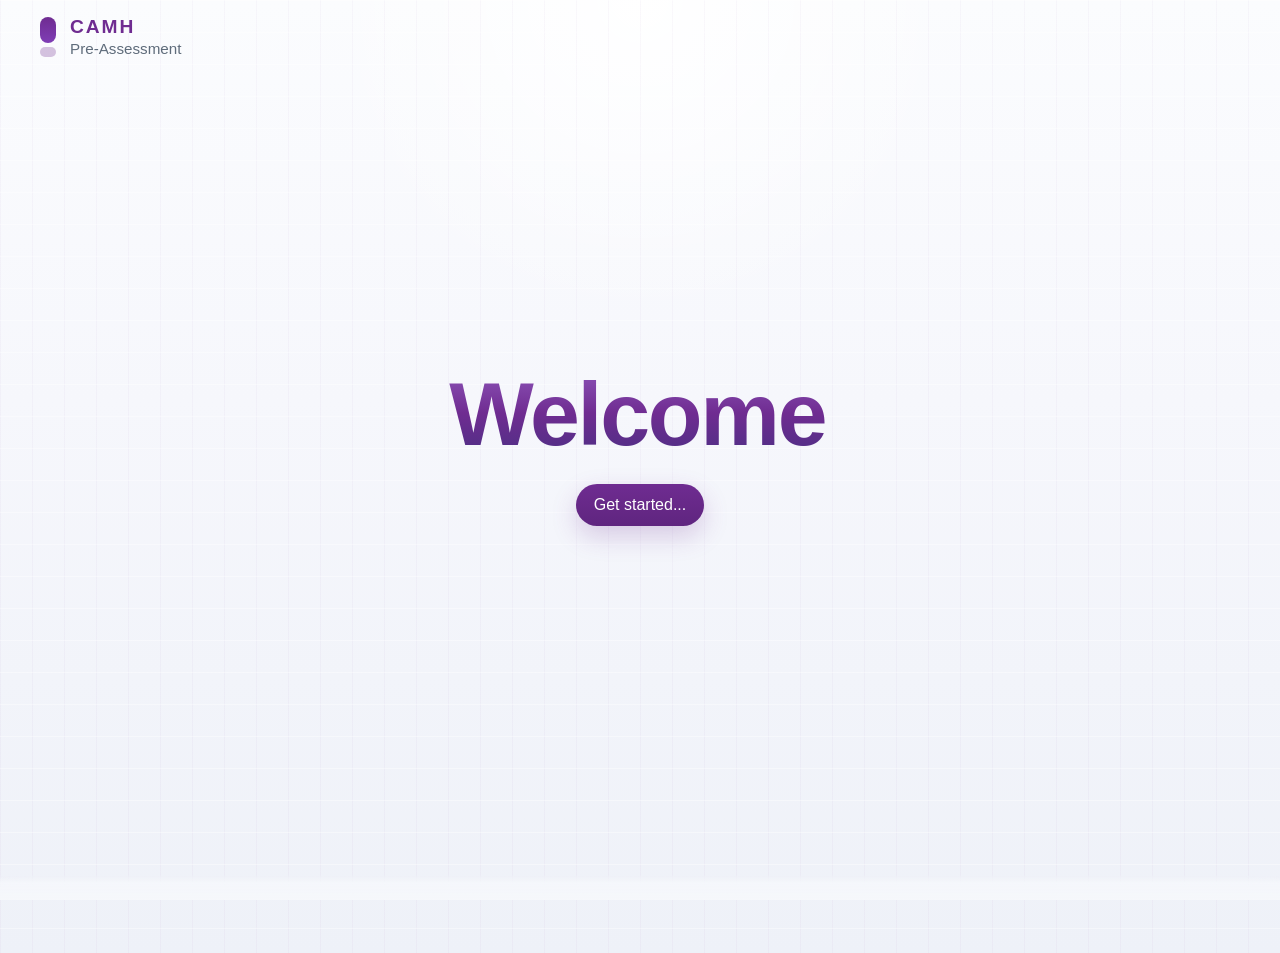
<file: docs/index.html>
<!doctype html>
<html lang="en">
  <head>
    <meta charset="UTF-8" />
    <meta name="viewport" content="width=device-width, initial-scale=1.0" />
    <title>CAMH ASD Intake</title>
    <link rel="icon" type="image/svg+xml" href="./favicon.svg" />
    <link rel="stylesheet" href="./styles.css" />
  </head>
  <body>
    <div class="page-shell">
      <header class="topbar">
        <div class="brand-lockup" aria-label="CAMH">
          <div class="brand-mark" aria-hidden="true">
            <span></span>
            <span></span>
          </div>
          <div class="brand-copy">
            <div class="brand-wordmark">CAMH</div>
            <div class="brand-subtitle">Pre-Assessment</div>
          </div>
        </div>
        <div class="topbar-actions">
          <button id="pause-toggle" class="ghost-button" type="button">
            Pause
          </button>
          <button id="prefs-toggle" class="ghost-button" type="button" aria-expanded="false">
            Preferences
          </button>
        </div>
      </header>

      <main class="stage">
        <section class="stage-card">
          <div id="screen-container"></div>
        </section>
      </main>

      <footer class="footer-bar">
        <div id="progress-block" class="progress-block hidden">
          <div class="progress-meta">
            <span id="section-progress"></span>
            <span class="dot"></span>
            <span id="question-progress"></span>
          </div>
          <div class="progress-glass" aria-hidden="true">
            <div id="progress-fill" class="progress-fill"></div>
          </div>
        </div>
      </footer>

      <dialog id="prefs-dialog" class="prefs-dialog">
        <form method="dialog" class="prefs-panel">
          <div class="prefs-header">
            <div>
              <h2>Preferences</h2>
            </div>
            <button class="ghost-button" value="cancel" type="submit">Done</button>
          </div>

          <div class="prefs-grid">
            <label>
              Tone
              <select id="pref-tone"></select>
            </label>
            <label>
              Question Length
              <select id="pref-length"></select>
            </label>
            <label>
              Pace
              <select id="pref-pace"></select>
            </label>
            <label>
              Examples
              <select id="pref-examples"></select>
            </label>
            <label>
              Font Size
              <select id="pref-font-size"></select>
            </label>
            <label>
              Question Typing
              <select id="pref-question-typing"></select>
            </label>
            <label>
              Question Typing Speed
              <select id="pref-question-typing-speed"></select>
            </label>
          </div>
        </form>
      </dialog>

      <dialog id="pause-dialog" class="prefs-dialog">
        <form method="dialog" class="prefs-panel">
          <div class="prefs-header">
            <div>
              <h2>Assessment paused</h2>
            </div>
          </div>
          <div class="intro-copy">
            <p>Your place is saved here. Select <strong>Unpause</strong> when you are ready to continue.</p>
          </div>
          <div class="action-row">
            <button id="pause-unpause" class="primary-button" value="default" type="submit">Unpause</button>
          </div>
        </form>
      </dialog>
    </div>

    <script type="module" src="./app.js"></script>
  </body>
</html>
</file>
<file: docs/styles.css>
:root {
  --bg: #f5f7fb;
  --bg-alt: #eef3f8;
  --surface: rgba(255, 255, 255, 0.82);
  --surface-strong: rgba(255, 255, 255, 0.94);
  --surface-soft: #f3f6fa;
  --text: #101828;
  --text-soft: #5f6c7b;
  --line: rgba(16, 24, 40, 0.09);
  --accent: #0f6cbd;
  --accent-soft: rgba(15, 108, 189, 0.12);
  --camh-purple: #6f2c91;
  --camh-purple-soft: rgba(111, 44, 145, 0.1);
  --focus: #1677ff;
  --danger: #c94f4f;
  --radius-xl: 28px;
  --radius-lg: 22px;
  --radius-md: 16px;
  --shadow: 0 18px 50px rgba(17, 24, 39, 0.08);
  --font-display: "SF Pro Display", "Segoe UI", sans-serif;
  --font-text: "SF Pro Text", "Segoe UI", sans-serif;
  --question-size: clamp(1.7rem, 2.8vw, 2.5rem);
  --body-size: 1rem;
  --control-size: 1rem;
}

* {
  box-sizing: border-box;
}

html,
body {
  margin: 0;
  min-height: 100%;
}

body {
  font-family: var(--font-text);
  color: var(--text);
  font-size: var(--body-size);
  background:
    linear-gradient(rgba(255, 255, 255, 0.38) 1px, transparent 1px),
    linear-gradient(90deg, rgba(111, 44, 145, 0.03) 1px, transparent 1px),
    radial-gradient(circle at top center, rgba(255, 255, 255, 0.96), transparent 28%),
    linear-gradient(180deg, #fbfcfe 0%, #f6f7fc 42%, #eef1f8 100%);
  background-size: 32px 32px, 32px 32px, auto, auto;
}

button,
input,
select,
textarea {
  font: inherit;
}

button:focus-visible,
input:focus-visible,
select:focus-visible,
textarea:focus-visible {
  outline: 3px solid rgba(22, 119, 255, 0.3);
  outline-offset: 2px;
}

.page-shell {
  min-height: 100vh;
  display: flex;
  flex-direction: column;
  padding: 0;
  padding-bottom: 84px;
}

.topbar,
.footer-bar {
  width: 100%;
  display: flex;
  align-items: center;
  justify-content: space-between;
  gap: 20px;
  padding-left: 40px;
  padding-right: 40px;
}

.topbar-actions {
  display: flex;
  align-items: center;
  gap: 10px;
}

.topbar {
  padding-top: 16px;
  padding-bottom: 8px;
}

.footer-bar {
  position: fixed;
  left: 0;
  right: 0;
  bottom: 0;
  z-index: 20;
  padding-top: 10px;
  padding-bottom: 14px;
  color: var(--text-soft);
  justify-content: center;
  background: linear-gradient(180deg, rgba(245, 247, 251, 0) 0%, rgba(245, 247, 251, 0.88) 30%, rgba(245, 247, 251, 0.97) 100%);
  backdrop-filter: blur(14px);
  -webkit-backdrop-filter: blur(14px);
}

.stage {
  flex: 1;
  display: block;
  width: 100%;
}

.stage-card {
  width: 100%;
  min-height: calc(100vh - 96px);
  padding: 8px 28px 8px;
  border: 0;
  border-radius: 0;
  background: transparent;
  box-shadow: none;
  backdrop-filter: none;
  -webkit-backdrop-filter: none;
}

h1,
h2,
h3 {
  margin: 0;
  font-family: var(--font-display);
  letter-spacing: -0.03em;
}

h1 {
  font-size: clamp(1.4rem, 1.8vw, 2rem);
  font-weight: 700;
}

h2 {
  font-size: var(--question-size);
  line-height: 1.1;
  font-weight: 650;
}

h3 {
  font-size: 1.15rem;
  font-weight: 650;
}

p {
  line-height: 1.6;
}

.status-text {
  margin: 0;
}

.progress-block {
  width: min(760px, calc(100vw - 80px));
  display: grid;
  gap: 6px;
  margin-top: 2px;
}

.progress-meta {
  display: flex;
  align-items: center;
  justify-content: center;
  gap: 10px;
  font-size: 0.82rem;
  color: rgba(95, 108, 123, 0.92);
}

.progress-glass {
  position: relative;
  height: 10px;
  width: 100%;
  border-radius: 999px;
  border: 1px solid rgba(255, 255, 255, 0.45);
  background: linear-gradient(180deg, rgba(255, 255, 255, 0.52) 0%, rgba(232, 237, 246, 0.38) 100%);
  box-shadow:
    inset 0 1px 0 rgba(255, 255, 255, 0.68),
    0 8px 24px rgba(17, 24, 39, 0.06);
  overflow: hidden;
  backdrop-filter: blur(16px);
  -webkit-backdrop-filter: blur(16px);
}

.progress-fill {
  position: absolute;
  inset: 0 auto 0 0;
  width: 0%;
  border-radius: inherit;
  background:
    linear-gradient(90deg, rgba(164, 120, 204, 0.95) 0%, rgba(111, 44, 145, 0.96) 52%, rgba(76, 47, 132, 0.96) 100%);
  box-shadow:
    inset 0 1px 0 rgba(255, 255, 255, 0.28),
    0 6px 18px rgba(111, 44, 145, 0.22);
  transition: width 520ms cubic-bezier(0.22, 1, 0.36, 1);
}

.brand-lockup {
  display: flex;
  align-items: center;
  gap: 14px;
}

.brand-mark {
  display: grid;
  gap: 4px;
}

.brand-mark span {
  display: block;
  width: 16px;
  border-radius: 999px;
}

.brand-mark span:first-child {
  height: 26px;
  background: linear-gradient(180deg, var(--camh-purple) 0%, #7f3eb5 100%);
}

.brand-mark span:last-child {
  height: 10px;
  background: rgba(111, 44, 145, 0.28);
}

.brand-copy {
  display: grid;
  gap: 2px;
}

.brand-wordmark {
  font-family: var(--font-display);
  font-size: 1.2rem;
  font-weight: 700;
  letter-spacing: 0.1em;
  color: var(--camh-purple);
}

.brand-subtitle {
  font-size: 0.95rem;
  color: var(--text-soft);
}

.welcome-screen {
  min-height: calc(100vh - 150px);
  display: grid;
  place-items: center;
  text-align: center;
}

.welcome-inner {
  display: grid;
  gap: 24px;
  justify-items: center;
  width: 100%;
}

.welcome-title {
  margin: 0;
  display: inline-block;
  width: auto;
  max-width: 100%;
  padding: 0 0.08em 0 0.02em;
  font-family: var(--font-display);
  font-size: clamp(2.8rem, 8vw, 5.6rem);
  font-weight: 700;
  text-align: center;
  letter-spacing: -0.025em;
  line-height: 1;
  background: linear-gradient(180deg, #8c52b6 0%, #6f2c91 48%, #4c2f84 100%);
  -webkit-background-clip: text;
  background-clip: text;
  -webkit-text-fill-color: transparent;
  color: transparent;
  overflow: visible;
  transition: transform 180ms ease;
  transform-origin: center center;
}

.welcome-title:hover {
  animation: welcome-jiggle 420ms ease-in-out;
}

@keyframes welcome-jiggle {
  0% {
    transform: rotate(0deg) translateY(0);
  }

  20% {
    transform: rotate(-1.2deg) translateY(-1px);
  }

  40% {
    transform: rotate(1.2deg) translateY(0);
  }

  60% {
    transform: rotate(-0.8deg) translateY(-1px);
  }

  80% {
    transform: rotate(0.8deg) translateY(0);
  }

  100% {
    transform: rotate(0deg) translateY(0);
  }
}

.hidden {
  display: none;
}

.dot {
  width: 5px;
  height: 5px;
  border-radius: 50%;
  background: rgba(95, 108, 123, 0.5);
}

.ghost-button,
.primary-button,
.secondary-button,
.text-button {
  border: 0;
  border-radius: 999px;
  cursor: pointer;
  transition: transform 120ms ease, background 120ms ease, opacity 120ms ease;
}

.ghost-button,
.secondary-button {
  padding: 10px 14px;
  background: rgba(255, 255, 255, 0.76);
  color: var(--text);
  border: 1px solid var(--line);
}

.primary-button {
  padding: 12px 18px;
  background: linear-gradient(180deg, var(--camh-purple) 0%, #5f257f 100%);
  color: #fff;
  box-shadow: 0 10px 26px rgba(111, 44, 145, 0.22);
}

.text-button {
  padding: 8px 4px;
  background: transparent;
  color: var(--camh-purple);
  font-size: 0.95rem;
}

.ghost-button:hover,
.primary-button:hover,
.secondary-button:hover,
.text-button:hover {
  transform: translateY(-1px);
}

.screen-layout {
  min-height: 100%;
  display: flex;
  flex-direction: column;
  justify-content: space-between;
  gap: 8px;
  width: 100%;
}

.screen-head {
  display: grid;
  gap: 10px;
  width: 100%;
  padding-bottom: 18px;
}

.intro-copy,
.helper-box,
.summary-box,
.review-item,
.example-box {
  padding: 18px 20px;
  border-radius: var(--radius-lg);
  background: var(--surface-soft);
  border: 1px solid var(--line);
}

.intro-copy {
  max-width: min(1100px, 100%);
}

.plain-copy,
.plain-copy p {
  padding: 0;
  margin: 0;
  background: transparent;
  border: 0;
  color: var(--text-soft);
}

.question-copy {
  max-width: min(1200px, 100%);
  width: 100%;
  margin-top: 4vh;
}

.question-hint {
  margin-top: 10px;
  display: inline-flex;
  align-items: center;
  gap: 10px;
  flex-wrap: wrap;
  font-size: 0.88rem;
  color: var(--text-soft);
  opacity: 0.82;
}

.question-hint-dismiss {
  padding: 4px 10px;
  border: 1px solid rgba(16, 24, 40, 0.1);
  border-radius: 999px;
  background: rgba(255, 255, 255, 0.72);
  color: var(--text-soft);
  font-size: 0.8rem;
  cursor: pointer;
}

.audio-trigger {
  min-width: 38px;
  height: 30px;
  display: inline-flex;
  align-items: center;
  justify-content: center;
  padding: 0 10px;
  border: 1px solid rgba(16, 24, 40, 0.1);
  border-radius: 999px;
  background: rgba(255, 255, 255, 0.72);
  color: var(--text-soft);
  font-size: 0.8rem;
  cursor: pointer;
  transition: transform 120ms ease, border-color 120ms ease, background 120ms ease;
}

.audio-trigger:hover {
  transform: translateY(-1px);
  border-color: rgba(16, 24, 40, 0.16);
  background: rgba(255, 255, 255, 0.9);
}

.question-audio-row {
  margin-top: 8px;
}

.typed-question {
  display: inline;
}

.typed-question.is-typing::after {
  content: "";
  display: inline-block;
  width: 0.08em;
  height: 0.9em;
  margin-left: 0.08em;
  vertical-align: -0.08em;
  background: rgba(111, 44, 145, 0.7);
  animation: typed-cursor 0.9s steps(1, end) infinite;
}

@keyframes typed-cursor {
  0%,
  49% {
    opacity: 1;
  }

  50%,
  100% {
    opacity: 0;
  }
}

.helper-box,
.example-box,
.summary-box {
  color: var(--text-soft);
}

.example-box strong,
.summary-box strong,
.helper-box strong {
  color: var(--text);
}

.example-actions {
  display: grid;
  grid-template-columns: repeat(3, minmax(0, 1fr));
  gap: 10px;
  margin-top: 12px;
  justify-content: center;
}

.example-choice {
  width: 100%;
  min-height: 48px;
  padding: 10px 12px;
  border: 1px solid rgba(16, 24, 40, 0.1);
  border-radius: 18px;
  background: rgba(255, 255, 255, 0.72);
  color: var(--text-soft);
  font-size: 0.84rem;
  cursor: pointer;
  text-align: center;
}

.example-choice:hover {
  transform: translateY(-1px);
  border-color: rgba(16, 24, 40, 0.16);
  background: rgba(255, 255, 255, 0.92);
}

.response-area {
  display: grid;
  gap: 10px;
  width: 100%;
  padding-top: 56px;
}

textarea {
  width: 100%;
  min-height: 101px;
  padding: 13px 53px 13px 15px;
  border-radius: 24px;
  border: 1px solid rgba(16, 24, 40, 0.12);
  background: linear-gradient(180deg, rgba(242, 244, 247, 0.99) 0%, rgba(236, 239, 243, 0.99) 100%);
  color: var(--text);
  font-size: 0.95rem;
  line-height: 1.42;
  resize: vertical;
  box-shadow:
    inset 0 1px 0 rgba(255, 255, 255, 0.76),
    0 8px 20px rgba(16, 24, 40, 0.04);
}

.text-response-wrap {
  position: relative;
  width: 100%;
}

.stt-trigger {
  position: absolute;
  right: 14px;
  bottom: 14px;
  min-width: 34px;
  height: 30px;
  display: inline-flex;
  align-items: center;
  justify-content: center;
  padding: 0 9px;
  border: 1px solid rgba(16, 24, 40, 0.1);
  border-radius: 999px;
  background: rgba(255, 255, 255, 0.76);
  color: var(--text-soft);
  font-size: 0.8rem;
  cursor: pointer;
  transition: transform 120ms ease, border-color 120ms ease, background 120ms ease;
}

.stt-trigger:hover {
  transform: translateY(-1px);
  border-color: rgba(16, 24, 40, 0.16);
  background: rgba(255, 255, 255, 0.9);
}

.option-list {
  display: grid;
  gap: 10px;
  width: 100%;
}

.option-list.compact-grid {
  grid-template-columns: repeat(auto-fit, minmax(190px, 1fr));
  align-items: stretch;
}

.option-item {
  display: flex;
  align-items: center;
  gap: 14px;
  width: 100%;
  padding: 15px 18px;
  border: 1px solid rgba(16, 24, 40, 0.12);
  border-radius: 24px;
  background: linear-gradient(180deg, rgba(242, 244, 247, 0.99) 0%, rgba(236, 239, 243, 0.99) 100%);
  color: var(--text);
  cursor: pointer;
  transition: transform 120ms ease, border-color 120ms ease, box-shadow 120ms ease, background 120ms ease;
  box-shadow:
    inset 0 1px 0 rgba(255, 255, 255, 0.76),
    0 8px 20px rgba(16, 24, 40, 0.04);
}

.option-item:hover {
  transform: translateY(-1px);
  border-color: rgba(111, 44, 145, 0.28);
}

.option-item:has(input:checked) {
  border-color: rgba(111, 44, 145, 0.48);
  background: rgba(111, 44, 145, 0.08);
  box-shadow: 0 10px 24px rgba(111, 44, 145, 0.12);
}

.option-item span {
  font-size: var(--control-size);
}

.option-item input {
  width: 18px;
  height: 18px;
}

.option-item.card-option {
  min-height: 97px;
  align-items: center;
  justify-content: center;
  padding: 16px;
  text-align: center;
}

.option-item.card-option input {
  position: absolute;
  opacity: 0;
  pointer-events: none;
}

.option-copy {
  display: grid;
  gap: 8px;
  width: 100%;
}

.option-title {
  font-size: 0.95rem;
  font-weight: 600;
  color: var(--text);
}

.option-item.card-option .option-title {
  font-size: 1.19rem;
}

.option-description {
  color: var(--text-soft);
  line-height: 1.5;
  font-size: 0.82rem;
}

.action-row,
.footer-actions {
  display: flex;
  flex-wrap: wrap;
  gap: 10px;
}

.footer-actions {
  align-items: center;
  justify-content: center;
  padding-top: 4px;
  width: 100%;
}

.footer-actions.nav-footer {
  padding-top: 2.5vh;
}

.subtle-actions {
  display: flex;
  flex-wrap: wrap;
  gap: 14px;
  justify-content: center;
}

.subtle-actions.secondary {
  padding-top: 6px;
}

.nav-cluster {
  display: flex;
  align-items: center;
  justify-content: center;
  gap: 18px;
  width: 100%;
}

.arrow-button {
  width: 53px;
  height: 53px;
  display: inline-flex;
  align-items: center;
  justify-content: center;
  border: 1px solid var(--line);
  border-radius: 999px;
  background: rgba(255, 255, 255, 0.82);
  color: var(--camh-purple);
  font-size: 1.32rem;
  cursor: pointer;
  transition: transform 120ms ease, border-color 120ms ease, background 120ms ease;
}

.next-button {
  min-width: 94px;
  padding: 0 16px;
  gap: 8px;
  background: linear-gradient(180deg, rgba(130, 85, 171, 0.96) 0%, rgba(111, 44, 145, 0.96) 100%);
  color: #fff;
  border-color: rgba(111, 44, 145, 0.16);
  box-shadow: 0 8px 20px rgba(111, 44, 145, 0.18);
}

.arrow-button:hover {
  transform: translateY(-1px);
  border-color: rgba(111, 44, 145, 0.32);
}

.arrow-button:disabled {
  opacity: 0.4;
  cursor: default;
  transform: none;
}

.nav-skip {
  min-width: 81px;
  padding: 9px 13px;
  border: 1px solid var(--line);
  border-radius: 999px;
  background: transparent;
  color: var(--text-soft);
  cursor: pointer;
}

.nav-skip:disabled {
  opacity: 0.4;
  cursor: default;
}

.review-list {
  display: grid;
  gap: 12px;
  width: min(820px, 100%);
}

.resource-list {
  width: min(760px, 100%);
}

.resource-list ul {
  margin: 0;
  padding-left: 20px;
}

.resource-list li {
  margin-bottom: 12px;
  color: var(--text-soft);
  line-height: 1.6;
}

.review-item {
  padding: 18px 20px;
  border: 1px solid rgba(16, 24, 40, 0.08);
  border-radius: 22px;
  background: rgba(255, 255, 255, 0.72);
  box-shadow: 0 10px 26px rgba(17, 24, 39, 0.04);
}

.compact-summary-box {
  width: min(820px, 100%);
  padding: 18px 20px;
}

.compact-summary-box strong {
  display: block;
  margin-bottom: 10px;
}

.compact-resource-list {
  width: min(760px, 100%);
  padding: 16px 0 4px;
}

.compact-resource-list h3 {
  margin-bottom: 14px;
}

.resource-rows {
  display: grid;
  gap: 12px;
}

.resource-rows p {
  margin: 0;
  color: var(--text-soft);
  line-height: 1.6;
}

.review-disclosure summary {
  display: flex;
  align-items: center;
  justify-content: space-between;
  gap: 12px;
  cursor: pointer;
  list-style: none;
  font-family: var(--font-display);
  font-size: 1.02rem;
  font-weight: 600;
  color: var(--text);
}

.review-disclosure summary::-webkit-details-marker {
  display: none;
}

.review-disclosure summary::after {
  content: "+";
  width: 28px;
  height: 28px;
  display: inline-flex;
  align-items: center;
  justify-content: center;
  border-radius: 999px;
  border: 1px solid rgba(16, 24, 40, 0.08);
  background: rgba(255, 255, 255, 0.82);
  color: var(--text-soft);
  font-size: 1rem;
  flex-shrink: 0;
}

.review-disclosure[open] summary::after {
  content: "-";
}

.review-disclosure ul,
.review-disclosure pre,
.review-download-row {
  margin-top: 14px;
}

.review-download-row {
  display: flex;
  justify-content: flex-start;
}

.completion-screen {
  min-height: calc(100vh - 176px);
  justify-content: center;
  align-items: center;
  gap: 28px;
}

.completion-head,
.completion-resources {
  width: min(760px, 100%);
  text-align: center;
}

.completion-head .intro-copy,
.completion-resources {
  margin-left: auto;
  margin-right: auto;
}

.review-item ul,
.summary-box ul,
.example-box ul {
  margin: 10px 0 0;
  padding-left: 18px;
}

.section-review-list {
  list-style: none;
  margin: 0;
  padding: 0;
  display: grid;
  gap: 14px;
}

.section-review-list li {
  display: block;
}

.review-answer-text {
  color: var(--text-soft);
  line-height: 1.6;
  white-space: pre-wrap;
  overflow-wrap: anywhere;
}

.section-answer-disclosure summary {
  cursor: pointer;
  list-style: none;
  font-weight: 600;
  color: var(--text);
}

.section-answer-disclosure summary::-webkit-details-marker {
  display: none;
}

.section-answer-disclosure summary::after {
  content: " +";
  color: var(--text-soft);
}

.section-answer-disclosure[open] summary::after {
  content: " -";
}

.section-answer-disclosure .review-answer-text {
  display: block;
  margin-top: 8px;
}

.prefs-dialog {
  width: min(620px, calc(100vw - 32px));
  border: 0;
  padding: 0;
  background: transparent;
}

.prefs-dialog::backdrop {
  background: rgba(16, 24, 40, 0.18);
  backdrop-filter: blur(10px);
  -webkit-backdrop-filter: blur(10px);
}

.prefs-panel {
  padding: 28px;
  border-radius: 28px;
  border: 1px solid var(--line);
  background: rgba(255, 255, 255, 0.95);
  box-shadow: var(--shadow);
}

#pause-dialog .prefs-panel {
  padding: 26px 24px;
  border-radius: 30px;
  background: rgba(255, 255, 255, 0.92);
  backdrop-filter: blur(18px);
  -webkit-backdrop-filter: blur(18px);
}

#pause-dialog .prefs-header {
  margin-bottom: 10px;
}

#pause-dialog .eyebrow {
  display: none;
}

#pause-dialog .intro-copy {
  padding: 0;
  border: 0;
  background: transparent;
  text-align: center;
  color: var(--text-soft);
}

#pause-dialog .action-row {
  justify-content: center;
  padding-top: 6px;
}

.prefs-header {
  display: flex;
  justify-content: space-between;
  gap: 20px;
  align-items: start;
  margin-bottom: 20px;
}

.prefs-grid {
  display: grid;
  gap: 16px;
  grid-template-columns: repeat(auto-fit, minmax(220px, 1fr));
}

label {
  display: grid;
  gap: 8px;
  color: var(--text-soft);
}

select {
  width: 100%;
  padding: 14px 16px;
  border-radius: 16px;
  border: 1px solid var(--line);
  background: #fff;
  color: var(--text);
  font-size: 0.96rem;
}

pre {
  overflow: auto;
  white-space: pre-wrap;
  word-break: break-word;
  font-family: "SF Mono", "Menlo", monospace;
  font-size: 0.82rem;
}

@media (max-width: 720px) {
  .page-shell {
    padding: 0;
    padding-bottom: 74px;
  }

  .stage-card {
    min-height: auto;
    padding: 6px 14px 10px;
  }

  .footer-bar,
  .footer-actions {
    flex-direction: column;
    align-items: stretch;
  }

  .topbar,
  .footer-bar {
    padding-left: 18px;
    padding-right: 18px;
  }

  .topbar {
    flex-direction: row;
    align-items: center;
    justify-content: space-between;
    gap: 12px;
  }

  .topbar-actions {
    gap: 8px;
    flex-shrink: 0;
  }

  .ghost-button {
    min-width: 0;
    padding: 9px 12px;
    font-size: 0.88rem;
  }

  .progress-block {
    width: min(100%, calc(100vw - 36px));
  }

  h2 {
    font-size: 1.55rem;
  }

  .footer-actions.nav-footer {
    padding-top: 1.4vh;
  }

  .question-copy {
    max-width: 100%;
    margin-top: 2vh;
  }

  .response-area {
    padding-top: 28px;
  }

  textarea,
  .option-list {
    width: 100%;
  }

  .arrow-button {
    width: 48px;
    height: 48px;
    font-size: 1.18rem;
  }

  .next-button {
    min-width: 88px;
    padding: 0 14px;
  }

  .nav-skip {
    min-width: 76px;
    padding: 8px 12px;
  }
}

@media (max-width: 480px) {
  :root {
    --question-size: 1.42rem;
    --body-size: 0.93rem;
    --control-size: 0.93rem;
  }

  .page-shell {
    padding-bottom: 70px;
  }

  .topbar {
    padding-top: 12px;
    padding-bottom: 4px;
  }

  .topbar,
  .footer-bar {
    padding-left: 14px;
    padding-right: 14px;
  }

  .brand-lockup {
    gap: 10px;
    min-width: 0;
  }

  .brand-wordmark {
    font-size: 0.96rem;
    letter-spacing: 0.08em;
  }

  .brand-subtitle {
    font-size: 0.76rem;
  }

  .topbar-actions {
    gap: 6px;
  }

  .ghost-button {
    padding: 7px 10px;
    font-size: 0.8rem;
    border-radius: 999px;
  }

  .stage-card {
    padding: 4px 12px 8px;
  }

  .welcome-screen {
    min-height: calc(100dvh - 132px);
  }

  .welcome-title {
    font-size: clamp(2.2rem, 14vw, 3.6rem);
  }

  .screen-layout {
    gap: 18px;
  }

  .question-copy {
    margin-top: 1.4vh;
  }

  .response-area {
    padding-top: 24px;
  }

  textarea {
    min-height: 116px;
    padding: 16px 54px 16px 16px;
  }

  .option-item.card-option,
  .option-item {
    padding: 14px 14px;
  }

  .subtle-actions {
    gap: 10px;
  }

  .example-actions {
    grid-template-columns: 1fr;
  }

  .nav-cluster {
    gap: 14px;
  }

  .arrow-button {
    width: 44px;
    height: 44px;
    font-size: 1.08rem;
  }

  .next-button {
    min-width: 80px;
    padding: 0 12px;
  }

  .nav-skip {
    min-width: 68px;
    padding: 7px 11px;
  }

  .progress-meta {
    font-size: 0.75rem;
  }

  .progress-glass {
    height: 8px;
  }
}
</file>
<file: prototype/styles.css>
:root {
  --bg: #f5f7fb;
  --bg-alt: #eef3f8;
  --surface: rgba(255, 255, 255, 0.82);
  --surface-strong: rgba(255, 255, 255, 0.94);
  --surface-soft: #f3f6fa;
  --text: #101828;
  --text-soft: #5f6c7b;
  --line: rgba(16, 24, 40, 0.09);
  --accent: #0f6cbd;
  --accent-soft: rgba(15, 108, 189, 0.12);
  --camh-purple: #6f2c91;
  --camh-purple-soft: rgba(111, 44, 145, 0.1);
  --focus: #1677ff;
  --danger: #c94f4f;
  --radius-xl: 28px;
  --radius-lg: 22px;
  --radius-md: 16px;
  --shadow: 0 18px 50px rgba(17, 24, 39, 0.08);
  --font-display: "SF Pro Display", "Segoe UI", sans-serif;
  --font-text: "SF Pro Text", "Segoe UI", sans-serif;
  --question-size: clamp(1.7rem, 2.8vw, 2.5rem);
  --body-size: 1rem;
  --control-size: 1rem;
}

* {
  box-sizing: border-box;
}

html,
body {
  margin: 0;
  min-height: 100%;
}

body {
  font-family: var(--font-text);
  color: var(--text);
  font-size: var(--body-size);
  background:
    linear-gradient(rgba(255, 255, 255, 0.38) 1px, transparent 1px),
    linear-gradient(90deg, rgba(111, 44, 145, 0.03) 1px, transparent 1px),
    radial-gradient(circle at top center, rgba(255, 255, 255, 0.96), transparent 28%),
    linear-gradient(180deg, #fbfcfe 0%, #f6f7fc 42%, #eef1f8 100%);
  background-size: 32px 32px, 32px 32px, auto, auto;
}

button,
input,
select,
textarea {
  font: inherit;
}

button:focus-visible,
input:focus-visible,
select:focus-visible,
textarea:focus-visible {
  outline: 3px solid rgba(22, 119, 255, 0.3);
  outline-offset: 2px;
}

.page-shell {
  min-height: 100vh;
  display: flex;
  flex-direction: column;
  padding: 0;
  padding-bottom: 84px;
}

.topbar,
.footer-bar {
  width: 100%;
  display: flex;
  align-items: center;
  justify-content: space-between;
  gap: 20px;
  padding-left: 40px;
  padding-right: 40px;
}

.topbar-actions {
  display: flex;
  align-items: center;
  gap: 10px;
}

.topbar {
  padding-top: 16px;
  padding-bottom: 8px;
}

.footer-bar {
  position: fixed;
  left: 0;
  right: 0;
  bottom: 0;
  z-index: 20;
  padding-top: 10px;
  padding-bottom: 14px;
  color: var(--text-soft);
  justify-content: center;
  background: linear-gradient(180deg, rgba(245, 247, 251, 0) 0%, rgba(245, 247, 251, 0.88) 30%, rgba(245, 247, 251, 0.97) 100%);
  backdrop-filter: blur(14px);
  -webkit-backdrop-filter: blur(14px);
}

.stage {
  flex: 1;
  display: block;
  width: 100%;
}

.stage-card {
  width: 100%;
  min-height: calc(100vh - 96px);
  padding: 8px 28px 8px;
  border: 0;
  border-radius: 0;
  background: transparent;
  box-shadow: none;
  backdrop-filter: none;
  -webkit-backdrop-filter: none;
}

h1,
h2,
h3 {
  margin: 0;
  font-family: var(--font-display);
  letter-spacing: -0.03em;
}

h1 {
  font-size: clamp(1.4rem, 1.8vw, 2rem);
  font-weight: 700;
}

h2 {
  font-size: var(--question-size);
  line-height: 1.1;
  font-weight: 650;
}

h3 {
  font-size: 1.15rem;
  font-weight: 650;
}

p {
  line-height: 1.6;
}

.status-text {
  margin: 0;
}

.progress-block {
  width: min(760px, calc(100vw - 80px));
  display: grid;
  gap: 6px;
  margin-top: 2px;
}

.progress-meta {
  display: flex;
  align-items: center;
  justify-content: center;
  gap: 10px;
  font-size: 0.82rem;
  color: rgba(95, 108, 123, 0.92);
}

.progress-glass {
  position: relative;
  height: 10px;
  width: 100%;
  border-radius: 999px;
  border: 1px solid rgba(255, 255, 255, 0.45);
  background: linear-gradient(180deg, rgba(255, 255, 255, 0.52) 0%, rgba(232, 237, 246, 0.38) 100%);
  box-shadow:
    inset 0 1px 0 rgba(255, 255, 255, 0.68),
    0 8px 24px rgba(17, 24, 39, 0.06);
  overflow: hidden;
  backdrop-filter: blur(16px);
  -webkit-backdrop-filter: blur(16px);
}

.progress-fill {
  position: absolute;
  inset: 0 auto 0 0;
  width: 0%;
  border-radius: inherit;
  background:
    linear-gradient(90deg, rgba(164, 120, 204, 0.95) 0%, rgba(111, 44, 145, 0.96) 52%, rgba(76, 47, 132, 0.96) 100%);
  box-shadow:
    inset 0 1px 0 rgba(255, 255, 255, 0.28),
    0 6px 18px rgba(111, 44, 145, 0.22);
  transition: width 520ms cubic-bezier(0.22, 1, 0.36, 1);
}

.brand-lockup {
  display: flex;
  align-items: center;
  gap: 14px;
}

.brand-mark {
  display: grid;
  gap: 4px;
}

.brand-mark span {
  display: block;
  width: 16px;
  border-radius: 999px;
}

.brand-mark span:first-child {
  height: 26px;
  background: linear-gradient(180deg, var(--camh-purple) 0%, #7f3eb5 100%);
}

.brand-mark span:last-child {
  height: 10px;
  background: rgba(111, 44, 145, 0.28);
}

.brand-copy {
  display: grid;
  gap: 2px;
}

.brand-wordmark {
  font-family: var(--font-display);
  font-size: 1.2rem;
  font-weight: 700;
  letter-spacing: 0.1em;
  color: var(--camh-purple);
}

.brand-subtitle {
  font-size: 0.95rem;
  color: var(--text-soft);
}

.welcome-screen {
  min-height: calc(100vh - 150px);
  display: grid;
  place-items: center;
  text-align: center;
}

.welcome-inner {
  display: grid;
  gap: 24px;
  justify-items: center;
  width: 100%;
}

.welcome-title {
  margin: 0;
  display: inline-block;
  width: auto;
  max-width: 100%;
  padding: 0 0.08em 0 0.02em;
  font-family: var(--font-display);
  font-size: clamp(2.8rem, 8vw, 5.6rem);
  font-weight: 700;
  text-align: center;
  letter-spacing: -0.025em;
  line-height: 1;
  background: linear-gradient(180deg, #8c52b6 0%, #6f2c91 48%, #4c2f84 100%);
  -webkit-background-clip: text;
  background-clip: text;
  -webkit-text-fill-color: transparent;
  color: transparent;
  overflow: visible;
  transition: transform 180ms ease;
  transform-origin: center center;
}

.welcome-title:hover {
  animation: welcome-jiggle 420ms ease-in-out;
}

@keyframes welcome-jiggle {
  0% {
    transform: rotate(0deg) translateY(0);
  }

  20% {
    transform: rotate(-1.2deg) translateY(-1px);
  }

  40% {
    transform: rotate(1.2deg) translateY(0);
  }

  60% {
    transform: rotate(-0.8deg) translateY(-1px);
  }

  80% {
    transform: rotate(0.8deg) translateY(0);
  }

  100% {
    transform: rotate(0deg) translateY(0);
  }
}

.hidden {
  display: none;
}

.dot {
  width: 5px;
  height: 5px;
  border-radius: 50%;
  background: rgba(95, 108, 123, 0.5);
}

.ghost-button,
.primary-button,
.secondary-button,
.text-button {
  border: 0;
  border-radius: 999px;
  cursor: pointer;
  transition: transform 120ms ease, background 120ms ease, opacity 120ms ease;
}

.ghost-button,
.secondary-button {
  padding: 10px 14px;
  background: rgba(255, 255, 255, 0.76);
  color: var(--text);
  border: 1px solid var(--line);
}

.primary-button {
  padding: 12px 18px;
  background: linear-gradient(180deg, var(--camh-purple) 0%, #5f257f 100%);
  color: #fff;
  box-shadow: 0 10px 26px rgba(111, 44, 145, 0.22);
}

.text-button {
  padding: 8px 4px;
  background: transparent;
  color: var(--camh-purple);
  font-size: 0.95rem;
}

.ghost-button:hover,
.primary-button:hover,
.secondary-button:hover,
.text-button:hover {
  transform: translateY(-1px);
}

.screen-layout {
  min-height: 100%;
  display: flex;
  flex-direction: column;
  justify-content: space-between;
  gap: 8px;
  width: 100%;
}

.screen-head {
  display: grid;
  gap: 10px;
  width: 100%;
  padding-bottom: 18px;
}

.intro-copy,
.helper-box,
.summary-box,
.review-item,
.example-box {
  padding: 18px 20px;
  border-radius: var(--radius-lg);
  background: var(--surface-soft);
  border: 1px solid var(--line);
}

.intro-copy {
  max-width: min(1100px, 100%);
}

.plain-copy,
.plain-copy p {
  padding: 0;
  margin: 0;
  background: transparent;
  border: 0;
  color: var(--text-soft);
}

.question-copy {
  max-width: min(1200px, 100%);
  width: 100%;
  margin-top: 4vh;
}

.question-hint {
  margin-top: 10px;
  display: inline-flex;
  align-items: center;
  gap: 10px;
  flex-wrap: wrap;
  font-size: 0.88rem;
  color: var(--text-soft);
  opacity: 0.82;
}

.question-hint-dismiss {
  padding: 4px 10px;
  border: 1px solid rgba(16, 24, 40, 0.1);
  border-radius: 999px;
  background: rgba(255, 255, 255, 0.72);
  color: var(--text-soft);
  font-size: 0.8rem;
  cursor: pointer;
}

.audio-trigger {
  min-width: 38px;
  height: 30px;
  display: inline-flex;
  align-items: center;
  justify-content: center;
  padding: 0 10px;
  border: 1px solid rgba(16, 24, 40, 0.1);
  border-radius: 999px;
  background: rgba(255, 255, 255, 0.72);
  color: var(--text-soft);
  font-size: 0.8rem;
  cursor: pointer;
  transition: transform 120ms ease, border-color 120ms ease, background 120ms ease;
}

.audio-trigger:hover {
  transform: translateY(-1px);
  border-color: rgba(16, 24, 40, 0.16);
  background: rgba(255, 255, 255, 0.9);
}

.question-audio-row {
  margin-top: 8px;
}

.typed-question {
  display: inline;
}

.typed-question.is-typing::after {
  content: "";
  display: inline-block;
  width: 0.08em;
  height: 0.9em;
  margin-left: 0.08em;
  vertical-align: -0.08em;
  background: rgba(111, 44, 145, 0.7);
  animation: typed-cursor 0.9s steps(1, end) infinite;
}

@keyframes typed-cursor {
  0%,
  49% {
    opacity: 1;
  }

  50%,
  100% {
    opacity: 0;
  }
}

.helper-box,
.example-box,
.summary-box {
  color: var(--text-soft);
}

.example-box strong,
.summary-box strong,
.helper-box strong {
  color: var(--text);
}

.example-actions {
  display: grid;
  grid-template-columns: repeat(3, minmax(0, 1fr));
  gap: 10px;
  margin-top: 12px;
  justify-content: center;
}

.example-choice {
  width: 100%;
  min-height: 48px;
  padding: 10px 12px;
  border: 1px solid rgba(16, 24, 40, 0.1);
  border-radius: 18px;
  background: rgba(255, 255, 255, 0.72);
  color: var(--text-soft);
  font-size: 0.84rem;
  cursor: pointer;
  text-align: center;
}

.example-choice:hover {
  transform: translateY(-1px);
  border-color: rgba(16, 24, 40, 0.16);
  background: rgba(255, 255, 255, 0.92);
}

.response-area {
  display: grid;
  gap: 10px;
  width: 100%;
  padding-top: 56px;
}

textarea {
  width: 100%;
  min-height: 101px;
  padding: 13px 53px 13px 15px;
  border-radius: 24px;
  border: 1px solid rgba(16, 24, 40, 0.12);
  background: linear-gradient(180deg, rgba(242, 244, 247, 0.99) 0%, rgba(236, 239, 243, 0.99) 100%);
  color: var(--text);
  font-size: 0.95rem;
  line-height: 1.42;
  resize: vertical;
  box-shadow:
    inset 0 1px 0 rgba(255, 255, 255, 0.76),
    0 8px 20px rgba(16, 24, 40, 0.04);
}

.text-response-wrap {
  position: relative;
  width: 100%;
}

.stt-trigger {
  position: absolute;
  right: 14px;
  bottom: 14px;
  min-width: 34px;
  height: 30px;
  display: inline-flex;
  align-items: center;
  justify-content: center;
  padding: 0 9px;
  border: 1px solid rgba(16, 24, 40, 0.1);
  border-radius: 999px;
  background: rgba(255, 255, 255, 0.76);
  color: var(--text-soft);
  font-size: 0.8rem;
  cursor: pointer;
  transition: transform 120ms ease, border-color 120ms ease, background 120ms ease;
}

.stt-trigger:hover {
  transform: translateY(-1px);
  border-color: rgba(16, 24, 40, 0.16);
  background: rgba(255, 255, 255, 0.9);
}

.option-list {
  display: grid;
  gap: 10px;
  width: 100%;
}

.option-list.compact-grid {
  grid-template-columns: repeat(auto-fit, minmax(190px, 1fr));
  align-items: stretch;
}

.option-item {
  display: flex;
  align-items: center;
  gap: 14px;
  width: 100%;
  padding: 15px 18px;
  border: 1px solid rgba(16, 24, 40, 0.12);
  border-radius: 24px;
  background: linear-gradient(180deg, rgba(242, 244, 247, 0.99) 0%, rgba(236, 239, 243, 0.99) 100%);
  color: var(--text);
  cursor: pointer;
  transition: transform 120ms ease, border-color 120ms ease, box-shadow 120ms ease, background 120ms ease;
  box-shadow:
    inset 0 1px 0 rgba(255, 255, 255, 0.76),
    0 8px 20px rgba(16, 24, 40, 0.04);
}

.option-item:hover {
  transform: translateY(-1px);
  border-color: rgba(111, 44, 145, 0.28);
}

.option-item:has(input:checked) {
  border-color: rgba(111, 44, 145, 0.48);
  background: rgba(111, 44, 145, 0.08);
  box-shadow: 0 10px 24px rgba(111, 44, 145, 0.12);
}

.option-item span {
  font-size: var(--control-size);
}

.option-item input {
  width: 18px;
  height: 18px;
}

.option-item.card-option {
  min-height: 97px;
  align-items: center;
  justify-content: center;
  padding: 16px;
  text-align: center;
}

.option-item.card-option input {
  position: absolute;
  opacity: 0;
  pointer-events: none;
}

.option-copy {
  display: grid;
  gap: 8px;
  width: 100%;
}

.option-title {
  font-size: 0.95rem;
  font-weight: 600;
  color: var(--text);
}

.option-item.card-option .option-title {
  font-size: 1.19rem;
}

.option-description {
  color: var(--text-soft);
  line-height: 1.5;
  font-size: 0.82rem;
}

.action-row,
.footer-actions {
  display: flex;
  flex-wrap: wrap;
  gap: 10px;
}

.footer-actions {
  align-items: center;
  justify-content: center;
  padding-top: 4px;
  width: 100%;
}

.footer-actions.nav-footer {
  padding-top: 2.5vh;
}

.subtle-actions {
  display: flex;
  flex-wrap: wrap;
  gap: 14px;
  justify-content: center;
}

.subtle-actions.secondary {
  padding-top: 6px;
}

.nav-cluster {
  display: flex;
  align-items: center;
  justify-content: center;
  gap: 18px;
  width: 100%;
}

.arrow-button {
  width: 53px;
  height: 53px;
  display: inline-flex;
  align-items: center;
  justify-content: center;
  border: 1px solid var(--line);
  border-radius: 999px;
  background: rgba(255, 255, 255, 0.82);
  color: var(--camh-purple);
  font-size: 1.32rem;
  cursor: pointer;
  transition: transform 120ms ease, border-color 120ms ease, background 120ms ease;
}

.next-button {
  min-width: 94px;
  padding: 0 16px;
  gap: 8px;
  background: linear-gradient(180deg, rgba(130, 85, 171, 0.96) 0%, rgba(111, 44, 145, 0.96) 100%);
  color: #fff;
  border-color: rgba(111, 44, 145, 0.16);
  box-shadow: 0 8px 20px rgba(111, 44, 145, 0.18);
}

.arrow-button:hover {
  transform: translateY(-1px);
  border-color: rgba(111, 44, 145, 0.32);
}

.arrow-button:disabled {
  opacity: 0.4;
  cursor: default;
  transform: none;
}

.nav-skip {
  min-width: 81px;
  padding: 9px 13px;
  border: 1px solid var(--line);
  border-radius: 999px;
  background: transparent;
  color: var(--text-soft);
  cursor: pointer;
}

.nav-skip:disabled {
  opacity: 0.4;
  cursor: default;
}

.review-list {
  display: grid;
  gap: 12px;
  width: min(820px, 100%);
}

.resource-list {
  width: min(760px, 100%);
}

.resource-list ul {
  margin: 0;
  padding-left: 20px;
}

.resource-list li {
  margin-bottom: 12px;
  color: var(--text-soft);
  line-height: 1.6;
}

.review-item {
  padding: 18px 20px;
  border: 1px solid rgba(16, 24, 40, 0.08);
  border-radius: 22px;
  background: rgba(255, 255, 255, 0.72);
  box-shadow: 0 10px 26px rgba(17, 24, 39, 0.04);
}

.compact-summary-box {
  width: min(820px, 100%);
  padding: 18px 20px;
}

.compact-summary-box strong {
  display: block;
  margin-bottom: 10px;
}

.compact-resource-list {
  width: min(760px, 100%);
  padding: 16px 0 4px;
}

.compact-resource-list h3 {
  margin-bottom: 14px;
}

.resource-rows {
  display: grid;
  gap: 12px;
}

.resource-rows p {
  margin: 0;
  color: var(--text-soft);
  line-height: 1.6;
}

.review-disclosure summary {
  display: flex;
  align-items: center;
  justify-content: space-between;
  gap: 12px;
  cursor: pointer;
  list-style: none;
  font-family: var(--font-display);
  font-size: 1.02rem;
  font-weight: 600;
  color: var(--text);
}

.review-disclosure summary::-webkit-details-marker {
  display: none;
}

.review-disclosure summary::after {
  content: "+";
  width: 28px;
  height: 28px;
  display: inline-flex;
  align-items: center;
  justify-content: center;
  border-radius: 999px;
  border: 1px solid rgba(16, 24, 40, 0.08);
  background: rgba(255, 255, 255, 0.82);
  color: var(--text-soft);
  font-size: 1rem;
  flex-shrink: 0;
}

.review-disclosure[open] summary::after {
  content: "-";
}

.review-disclosure ul,
.review-disclosure pre,
.review-download-row {
  margin-top: 14px;
}

.review-download-row {
  display: flex;
  justify-content: flex-start;
}

.completion-screen {
  min-height: calc(100vh - 176px);
  justify-content: center;
  align-items: center;
  gap: 28px;
}

.completion-head,
.completion-resources {
  width: min(760px, 100%);
  text-align: center;
}

.completion-head .intro-copy,
.completion-resources {
  margin-left: auto;
  margin-right: auto;
}

.review-item ul,
.summary-box ul,
.example-box ul {
  margin: 10px 0 0;
  padding-left: 18px;
}

.section-review-list {
  list-style: none;
  margin: 0;
  padding: 0;
  display: grid;
  gap: 14px;
}

.section-review-list li {
  display: block;
}

.review-answer-text {
  color: var(--text-soft);
  line-height: 1.6;
  white-space: pre-wrap;
  overflow-wrap: anywhere;
}

.section-answer-disclosure summary {
  cursor: pointer;
  list-style: none;
  font-weight: 600;
  color: var(--text);
}

.section-answer-disclosure summary::-webkit-details-marker {
  display: none;
}

.section-answer-disclosure summary::after {
  content: " +";
  color: var(--text-soft);
}

.section-answer-disclosure[open] summary::after {
  content: " -";
}

.section-answer-disclosure .review-answer-text {
  display: block;
  margin-top: 8px;
}

.prefs-dialog {
  width: min(620px, calc(100vw - 32px));
  border: 0;
  padding: 0;
  background: transparent;
}

.prefs-dialog::backdrop {
  background: rgba(16, 24, 40, 0.18);
  backdrop-filter: blur(10px);
  -webkit-backdrop-filter: blur(10px);
}

.prefs-panel {
  padding: 28px;
  border-radius: 28px;
  border: 1px solid var(--line);
  background: rgba(255, 255, 255, 0.95);
  box-shadow: var(--shadow);
}

#pause-dialog .prefs-panel {
  padding: 26px 24px;
  border-radius: 30px;
  background: rgba(255, 255, 255, 0.92);
  backdrop-filter: blur(18px);
  -webkit-backdrop-filter: blur(18px);
}

#pause-dialog .prefs-header {
  margin-bottom: 10px;
}

#pause-dialog .eyebrow {
  display: none;
}

#pause-dialog .intro-copy {
  padding: 0;
  border: 0;
  background: transparent;
  text-align: center;
  color: var(--text-soft);
}

#pause-dialog .action-row {
  justify-content: center;
  padding-top: 6px;
}

.prefs-header {
  display: flex;
  justify-content: space-between;
  gap: 20px;
  align-items: start;
  margin-bottom: 20px;
}

.prefs-grid {
  display: grid;
  gap: 16px;
  grid-template-columns: repeat(auto-fit, minmax(220px, 1fr));
}

label {
  display: grid;
  gap: 8px;
  color: var(--text-soft);
}

select {
  width: 100%;
  padding: 14px 16px;
  border-radius: 16px;
  border: 1px solid var(--line);
  background: #fff;
  color: var(--text);
  font-size: 0.96rem;
}

pre {
  overflow: auto;
  white-space: pre-wrap;
  word-break: break-word;
  font-family: "SF Mono", "Menlo", monospace;
  font-size: 0.82rem;
}

@media (max-width: 720px) {
  .page-shell {
    padding: 0;
    padding-bottom: 74px;
  }

  .stage-card {
    min-height: auto;
    padding: 6px 14px 10px;
  }

  .footer-bar,
  .footer-actions {
    flex-direction: column;
    align-items: stretch;
  }

  .topbar,
  .footer-bar {
    padding-left: 18px;
    padding-right: 18px;
  }

  .topbar {
    flex-direction: row;
    align-items: center;
    justify-content: space-between;
    gap: 12px;
  }

  .topbar-actions {
    gap: 8px;
    flex-shrink: 0;
  }

  .ghost-button {
    min-width: 0;
    padding: 9px 12px;
    font-size: 0.88rem;
  }

  .progress-block {
    width: min(100%, calc(100vw - 36px));
  }

  h2 {
    font-size: 1.55rem;
  }

  .footer-actions.nav-footer {
    padding-top: 1.4vh;
  }

  .question-copy {
    max-width: 100%;
    margin-top: 2vh;
  }

  .response-area {
    padding-top: 28px;
  }

  textarea,
  .option-list {
    width: 100%;
  }

  .arrow-button {
    width: 48px;
    height: 48px;
    font-size: 1.18rem;
  }

  .next-button {
    min-width: 88px;
    padding: 0 14px;
  }

  .nav-skip {
    min-width: 76px;
    padding: 8px 12px;
  }
}

@media (max-width: 480px) {
  :root {
    --question-size: 1.42rem;
    --body-size: 0.93rem;
    --control-size: 0.93rem;
  }

  .page-shell {
    padding-bottom: 70px;
  }

  .topbar {
    padding-top: 12px;
    padding-bottom: 4px;
  }

  .topbar,
  .footer-bar {
    padding-left: 14px;
    padding-right: 14px;
  }

  .brand-lockup {
    gap: 10px;
    min-width: 0;
  }

  .brand-wordmark {
    font-size: 0.96rem;
    letter-spacing: 0.08em;
  }

  .brand-subtitle {
    font-size: 0.76rem;
  }

  .topbar-actions {
    gap: 6px;
  }

  .ghost-button {
    padding: 7px 10px;
    font-size: 0.8rem;
    border-radius: 999px;
  }

  .stage-card {
    padding: 4px 12px 8px;
  }

  .welcome-screen {
    min-height: calc(100dvh - 132px);
  }

  .welcome-title {
    font-size: clamp(2.2rem, 14vw, 3.6rem);
  }

  .screen-layout {
    gap: 18px;
  }

  .question-copy {
    margin-top: 1.4vh;
  }

  .response-area {
    padding-top: 24px;
  }

  textarea {
    min-height: 116px;
    padding: 16px 54px 16px 16px;
  }

  .option-item.card-option,
  .option-item {
    padding: 14px 14px;
  }

  .subtle-actions {
    gap: 10px;
  }

  .example-actions {
    grid-template-columns: 1fr;
  }

  .nav-cluster {
    gap: 14px;
  }

  .arrow-button {
    width: 44px;
    height: 44px;
    font-size: 1.08rem;
  }

  .next-button {
    min-width: 80px;
    padding: 0 12px;
  }

  .nav-skip {
    min-width: 68px;
    padding: 7px 11px;
  }

  .progress-meta {
    font-size: 0.75rem;
  }

  .progress-glass {
    height: 8px;
  }
}
</file>
